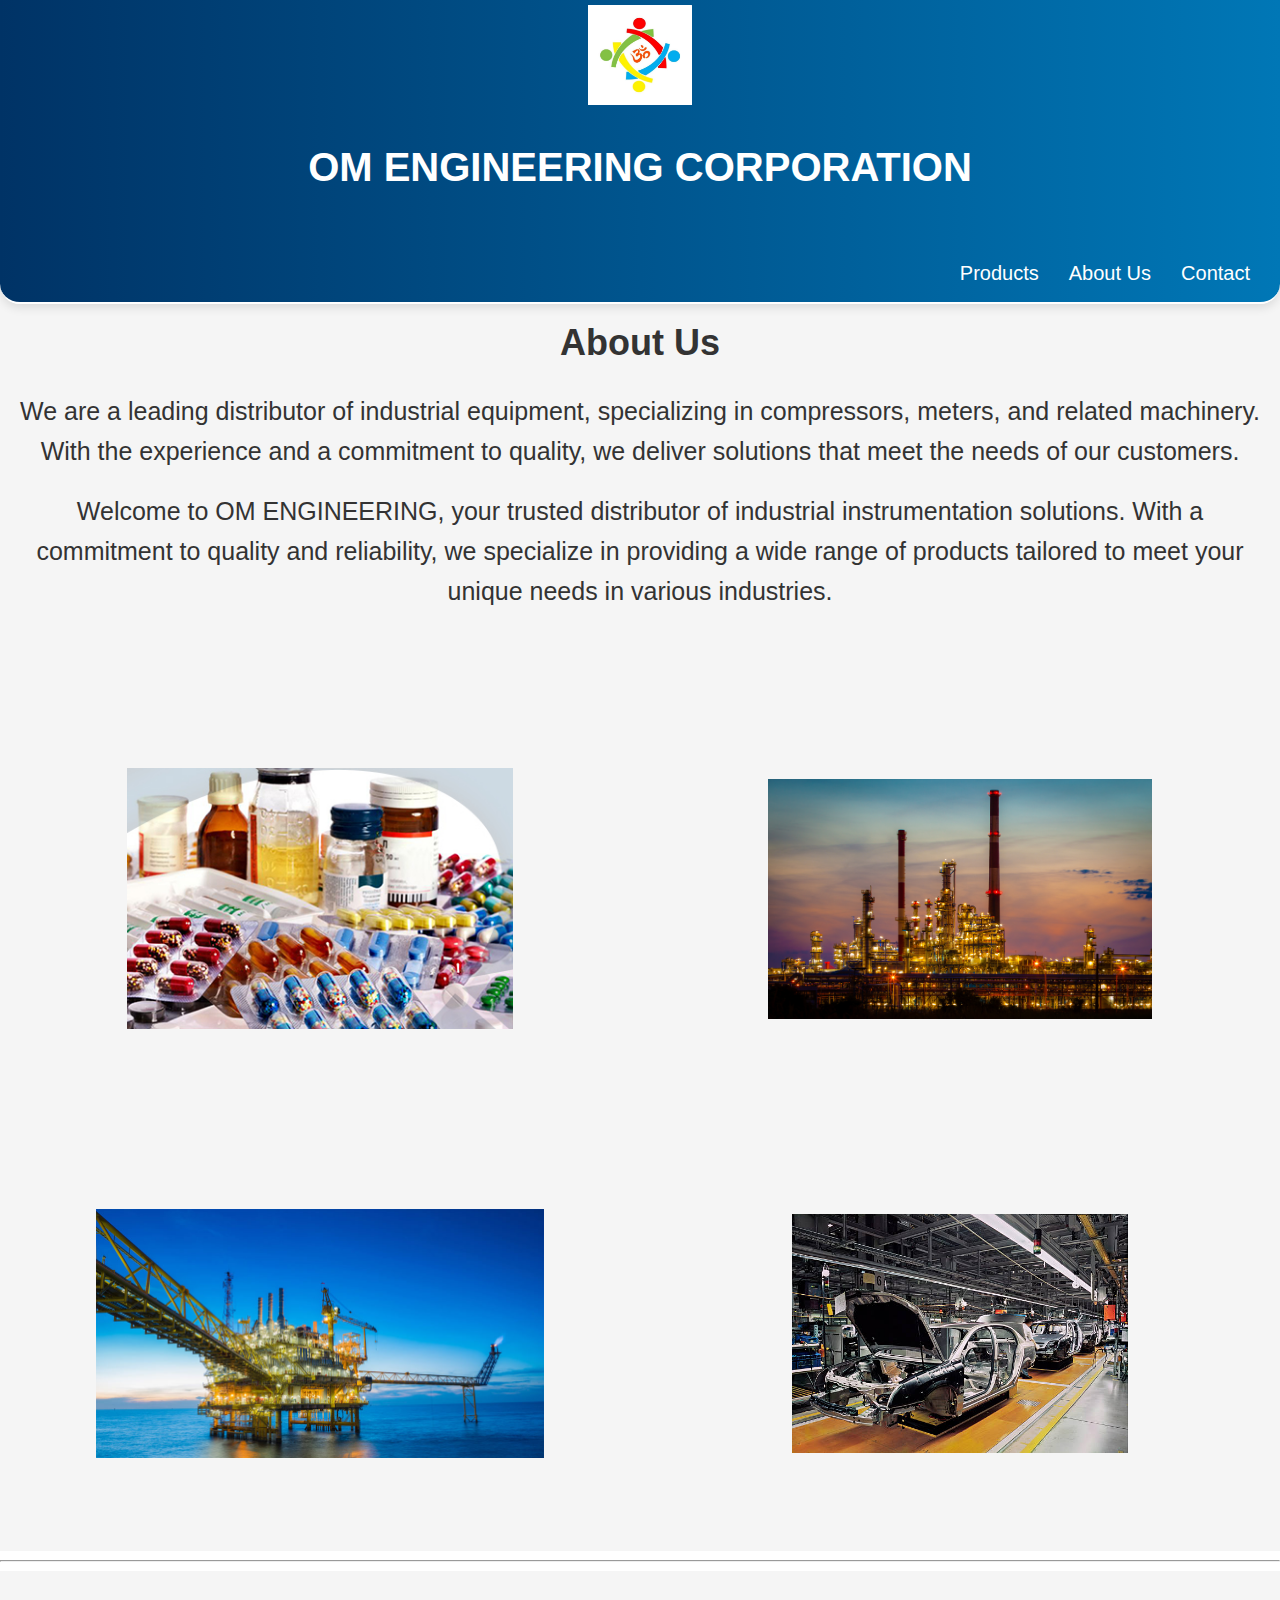
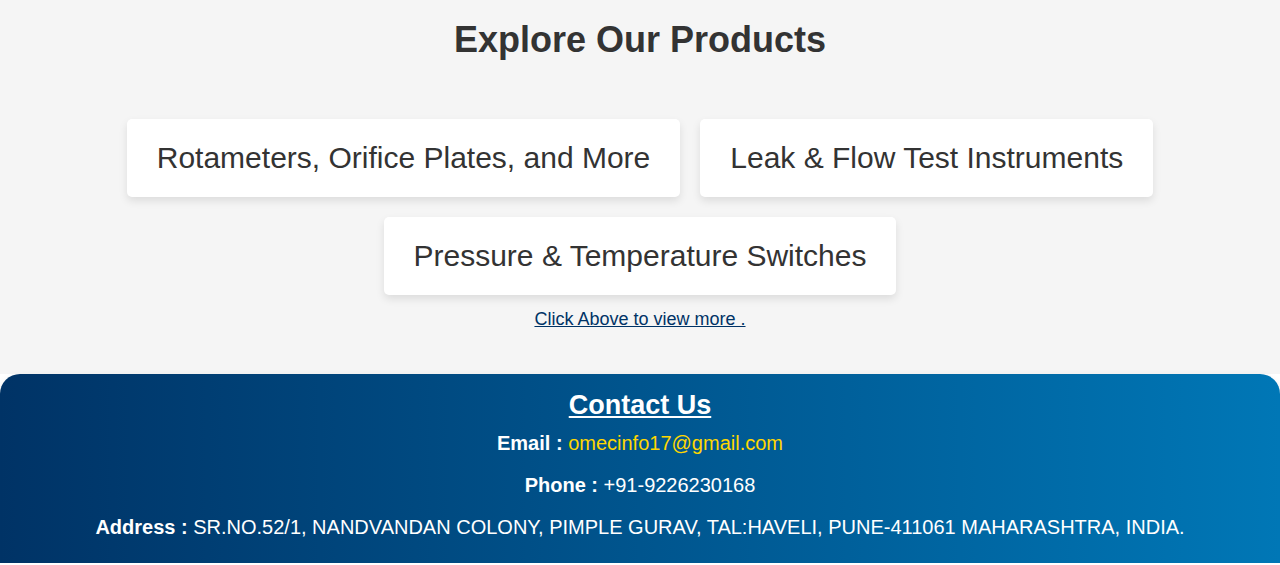
<file: index.html>
<!DOCTYPE html>
<html lang="en">
<head>
    <meta charset="UTF-8">
    <meta name="viewport" content="width=device-width, initial-scale=1.0">
    <title>OM ENGINEERING CORPORATION</title>
    <link rel="stylesheet" href="styles.css">
</head>
<style>

    .scrollable-container {
        width: 300px; /* Set width of the container */
        height: 200px; /* Set height of the container */
        overflow: auto; /* Add scrollbar when content overflows */
        border: 1px solid #ccc; /* Add border for visibility */
        padding: 10px; /* Add padding for spacing */
        margin: 0 auto; /* Center the container horizontally */
    }

    /* Define styles for the content */
    .scrollable-content {
        /* Add your content styles here */
    }
    
</style>

<body>
    <header>
        <div class="logo-container">
            <img id="logo" src="logo.png" alt="Logo" style="height: 100px;">
            <div class="header-content">
                <h1>OM ENGINEERING CORPORATION</h1>
            </div>
        </div>
        <div class="nav-container"> <!-- Separate div for navigation -->
            <nav>
                <ul>
                    <li><a href="#products">Products</a></li>
                    <li><a href="#about">About Us</a></li>
                    <li><a href="#contact">Contact</a></li>
                </ul>
            </nav>
        </div>
    </header>
    <section id="about">
        <h2>About Us</h2>
        <p>We are a leading distributor of industrial equipment, specializing in compressors, meters, and related machinery. With the experience and a commitment to quality, we deliver solutions that meet the needs of our customers.</p>
        <p>Welcome to OM ENGINEERING, your trusted distributor of industrial instrumentation solutions. With a commitment to quality and reliability, we specialize in providing a wide range of products tailored to meet your unique needs in various industries.</p>
    </section>
    <section id="gallery">
        <div class="grid-container">
            <div class="grid-item">
                <img id ="nana1" src="./PHARMA.jpg"></div>
            <div class="grid-item">
                <img id="nana2" src="./OIL AND GA.jpg">
            </div>
            <div class="grid-item">
                <img src="ol.jpg">
            </div>
            <div class="grid-item">
                <img id="nana3" src="AUTOMOBILE.jpg">
            </div>
        </div>
    </section>
    <hr>
    <section id="products">
        <h2>Explore Our Products</h2>
        <div class="product">
            <a href="rotameter.html">Rotameters, Orifice Plates, and More</a>
            <a href="leak.html">Leak & Flow Test Instruments</a>
            <a href="pressure.html">Pressure & Temperature Switches</a>
        </div>
        <p class="blink">Click Above to view more .</p>
    </section>
    <footer id="contact">
       <h2>Contact Us</h2></ul>
        <p><strong>Email :</strong> <a href="mailto:omecinfo17@gmail.com">omecinfo17@gmail.com</a></p>
        <p><strong>Phone :</strong> +91-9226230168</p>
        <p><strong>Address :</strong> SR.NO.52/1, NANDVANDAN COLONY, PIMPLE GURAV, TAL:HAVELI, PUNE-411061 MAHARASHTRA, INDIA.</p>
    </footer>
</body>
</html>
</file>
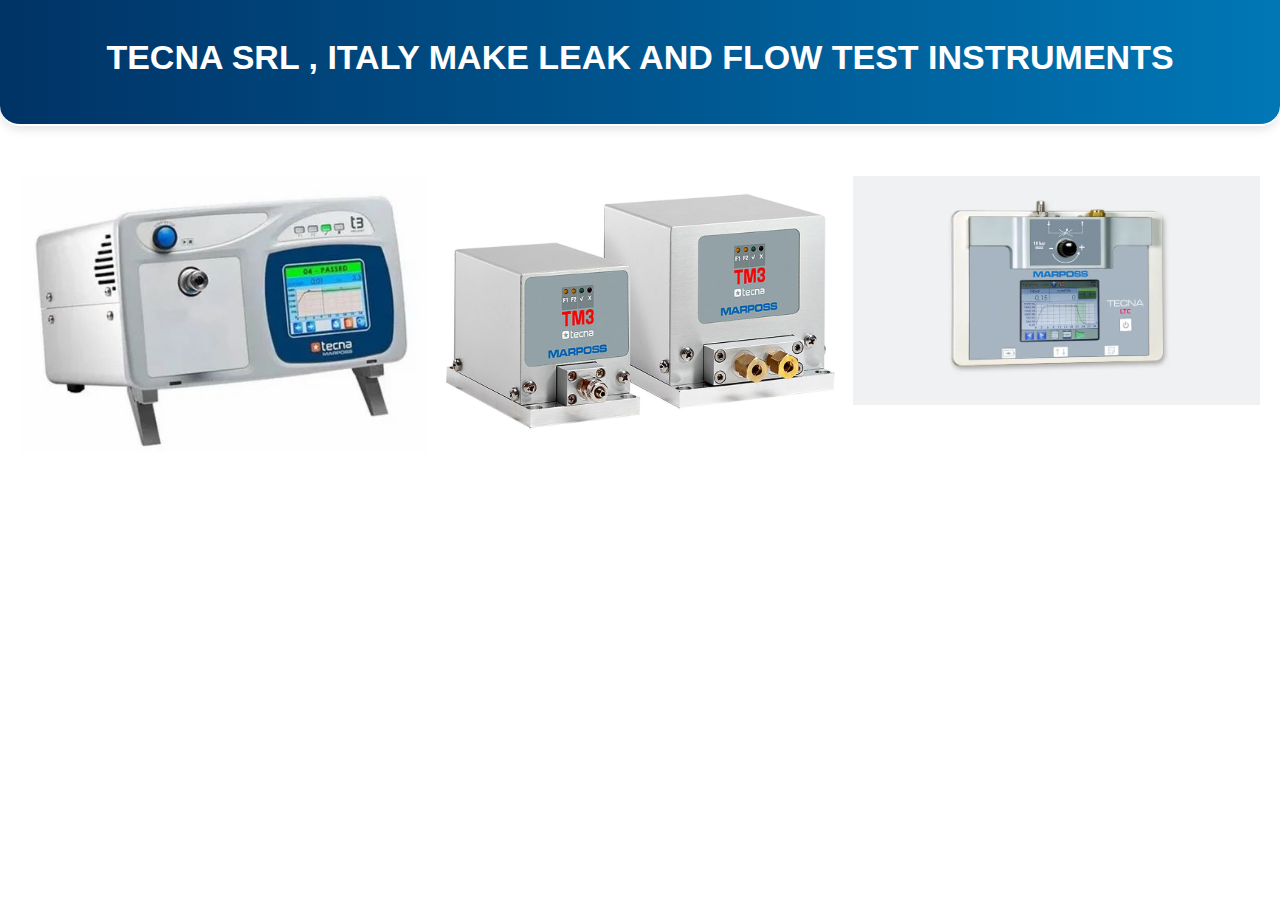
<file: leak.html>
<!DOCTYPE html>
<html lang="en">
<head>
    <meta charset="UTF-8">
    <meta name="viewport" content="width=device-width, initial-scale=1.0">
    <title>OM ENGINEERING CORPORATION</title>
    <style>
        /* Reset default browser styles */
        body, h1, h2, h3, p, ul, li {
            margin: 0;
            padding: 0;
        }

        /* Typography */
        body {
            font-family: 'Open Sans', sans-serif;
            font-size: 18px;
            line-height: 1.6;
            color: #333;
        
        }

        header {
           
    background: linear-gradient(to right, #003366, #0077b6); /* Apply a gradient background */
    color: white; /* Set font color to white for better contrast */
    padding: 0px 0; /* Increase padding for better spacing */
    text-align: center;
    position: relative;
    z-index: 2;
    box-shadow: 0px 4px 10px rgba(0, 0, 0, 0.1); /* Add a subtle box shadow for depth */
    border-bottom: 2px solid #fff; /* Add a bottom border for separation */
    border-radius: 0 0 20px 20px; /* Add border radius to the bottom corners for a softer look */
    font-size: 36px; /* Increase font size for the text */
}



        .logo-container {
            display: flex;
            flex-direction: column;
            justify-content: center;
            align-items: center;
            margin-bottom: 20px;
            flex-wrap: wrap;
        }

        .logo {
            font-size: 24px;
            font-weight: bold;
            text-transform: uppercase;
            margin-bottom: 10px; /* Added margin bottom to separate logo and heading */
        }

        h1 {
            font-size: 34px; /* Adjust font size of the heading */
            text-transform: uppercase;
            margin-top: 30px;
            margin-bottom: 20px; /* Added margin bottom to separate heading and navigation */
        }

        .container {
            display: grid;
            grid-template-columns: repeat(3, 1fr); /* 3 columns with equal width */
            grid-gap: 10px; /* Gap between grid items */
            padding: 20px; /* Padding for the container */
        }

        .item {
            text-align: center; /* Center align text within items */
        }

        .item img {
            margin-top: 30px;
            padding:0px;
            max-width: 100%; /* Make sure images don't exceed their container */
            height: auto; /* Maintain aspect ratio of images */
            display: block; /* Ensure images don't have any extra spacing */
            margin-bottom: 5px; /* Add some space between image and name */
        }

        /* Footer */
        footer {
            background-color: #003366;
            color: #fff;
            padding: 20px;
            text-align: center;
            font-family: 'Roboto', sans-serif; /* Change font family */
        }

        footer p {
            font-size: 16px; /* Adjust font size */
            margin-bottom: 10px; /* Add margin bottom for separation */
        }

        footer a {
            color: #ffd700; /* Change link color */
            text-decoration: none;
            transition: color 0.3s ease;
        }

        footer a:hover {
            color: #10fadb; /* Change link color on hover */
        }
    </style>
</head>
<body>
    <header>
        <div class="logo-container">
            <div class="header-content">
                <h1>TECNA SRL , ITALY MAKE LEAK AND FLOW TEST INSTRUMENTS</h1>
            </div>
        </div>
    </header>

    <div class="container">
        <div class="item">
            <img src="12.jpg" alt="Image 1">
        </div>
        <div class="item">
            <img src="13.jpg" alt="Image 2">
        </div>
        <div class="item">
            <img src="14.webp" alt="Image 3">
        </div>
    </div>

   
</body>
</html>
</file>
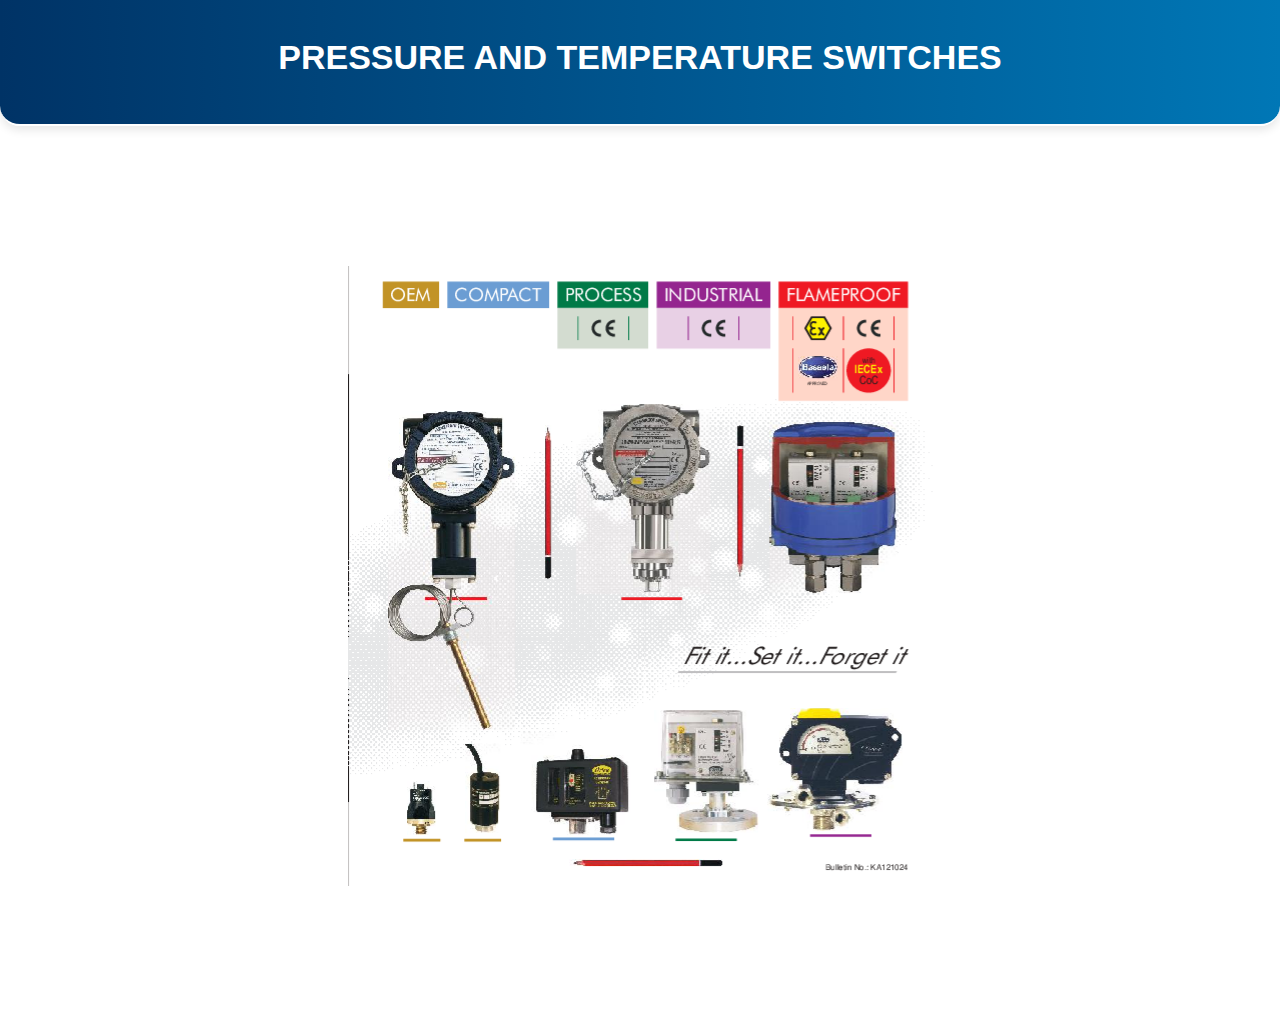
<file: pressure.html>
<!DOCTYPE html>
<html lang="en">
<head>
    <meta charset="UTF-8">
    <meta name="viewport" content="width=device-width, initial-scale=1.0">
    <title>OM ENGINEERING CORPORATION</title>
    <style>
        /* Reset default browser styles */
        body, h1, h2, h3, p, ul, li {
            margin: 0;
            padding: 0;
        }
        .container {
    display: flex;
    justify-content: center;
    align-items: center;
    height: 100vh; /* Make the container full height of the viewport */
}

.item {
    text-align: center; /* Center align text within items */
    max-width: 80%; /* Limit the maximum width of the item */
}

.item img {
    max-width: 100%; /* Make sure images don't exceed their container */
    height: auto; /* Maintain aspect ratio of images */
    display: block; /* Ensure images don't have any extra spacing */
    margin: 0 auto; /* Center align the image horizontally */
}


        /* Typography */
        body {
            font-family: 'Open Sans', sans-serif;
            font-size: 18px;
            line-height: 1.6;
            color: #333;
        width:100%;        }

        header {
    background: linear-gradient(to right, #003366, #0077b6); /* Apply a gradient background */
    color: white; /* Set font color to white for better contrast */
    padding: 0px 0; /* Increase padding for better spacing */
    text-align: center;
    position: relative;
    z-index: 2;
    box-shadow: 0px 4px 10px rgba(0, 0, 0, 0.1); /* Add a subtle box shadow for depth */
    border-bottom: 2px solid #fff; /* Add a bottom border for separation */
    border-radius: 0 0 20px 20px; /* Add border radius to the bottom corners for a softer look */
    font-size: 36px; /* Increase font size for the text */
}


        .logo-container {
            display: flex;
            flex-direction: column;
            justify-content: center;
            align-items: center;
            margin-bottom: 20px;
            flex-wrap: wrap;
        }

        .logo {
            font-size: 24px;
            font-weight: bold;
            text-transform: uppercase;
            margin-bottom: 10px; /* Added margin bottom to separate logo and heading */
        }

        h1 {
            font-size: 34px; /* Adjust font size of the heading */
            text-transform: uppercase;
            margin-top: 30px;
            margin-bottom: 20px; /* Added margin bottom to separate heading and navigation */
        }

        /* Navigation Bar */
        .nav-container {
            text-align: right; /* Align the navigation bar to the right */
            margin-top: 20px;
            margin-right: 30px; /* Adjust margin as needed */
        }

        nav ul {
            list-style: none;
        }

        nav ul li {
            display: inline-block;
            margin-left: 20px; /* Add margin on the left side of each navigation item */
        }

        nav ul li:first-child {
            margin-left: 0; /* Remove margin from the first navigation item */
        }

        nav ul li a {
            text-decoration: none;
            color:white; /* Adjust font color as needed */
            font-size: 20px; /* Adjust font size as needed */
            transition: color 0.3s ease;
        }

        nav ul li a:hover {
            color:yellow; /* Change color on hover */
        }

        /* Products Section */
        #products {
            padding: 40px 20px;
            background-color: #f5f5f5;
            text-align: center;
        }

        #products h2 {
            font-size: 36px; /* Increase font size for emphasis */
            margin-bottom: 40px;
            color: #333; /* Match text color with anchor tags */
        }

        .product {
            display: flex;
            justify-content: center;
            align-items: center;
            flex-wrap: wrap;
        }

        .product a {
            display: inline-block;
            text-decoration: none;
            color: #333;
            font-size: 18px;
            padding: 15px 30px;
            margin: 10px;
            background-color: #fff;
            border-radius: 5px;
            box-shadow: 0px 4px 8px rgba(0, 0, 0, 0.1);
            transition: transform 0.3s ease, box-shadow 0.3s ease;
        }

        .product a:hover {
            transform: translateY(-3px);
            box-shadow: 0px 6px 12px rgba(0, 0, 0, 0.1);
        }

        /* Blinking animation */
        @keyframes blink {
            0% {
                opacity: 2;
            }
            50% {
                opacity: 0;
            }
            100% {
                opacity: 1;
            }
        }

        .blink {
            animation: blink 1s infinite;
            color: #003366; /* Change color as needed */
            text-decoration: underline;
        
        }

        /* About Section */
        #about {
            position: relative;
            background-color:#f5f5f5;
            color: #333;
            text-align: center;
            padding: 60px 20px; /* Reduced padding */
            margin-top: -50px;
            z-index: 1;
        }

        #about h2 {
            font-size: 36px; /* Reduced font size */
            margin-bottom: 20px;
            animation: fadeInDown 2s ease;
        }

        #about p {
            font-size: 20px; /* Reduced font size */
            margin-bottom: 20px;
            animation: fadeInUp 2s ease;
        }

        /* Keyframe animations */
        @keyframes fadeInDown {
            from {
                opacity: 0;
                transform: translateY(-50px);
            }
            to {
                opacity: 1;
                transform: translateY(0);
            }
        }

        @keyframes fadeInUp {
            from {
                opacity: 0;
                transform: translateY(50px);
            }
            to {
                opacity: 1;
                transform: translateY(0);
            }
        }

        /* Footer */
        footer {
            background-color: #003366;
            color: #fff;
            padding: 20px;
            text-align: center;
            font-family: 'Roboto', sans-serif; /* Change font family */
        }

        footer p {
            font-size: 16px; /* Adjust font size */
            margin-bottom: 10px;
             /* Add margin bottom for separation */
        }

        footer a {
            color: #ffd700; /* Change link color */
            text-decoration: none;
            transition: color 0.3s ease;
        }

        footer a:hover {
            color: #10fadb; /* Change link color on hover */
        }
    </style>
</head>
<body>
    <header>
        <div class="logo-container">
            <div class="header-content">
                <h1>PRESSURE AND TEMPERATURE SWITCHES</h1>
            </div>
        </div>
        <div class="nav-container"> <!-- Separate div for navigation -->
        </div>
    </header>

    <div class="container">
        <div class="item">
            <img src="21.png" alt="Image 1">
        </div>
    </div>

    
</body>
</html>
</file>
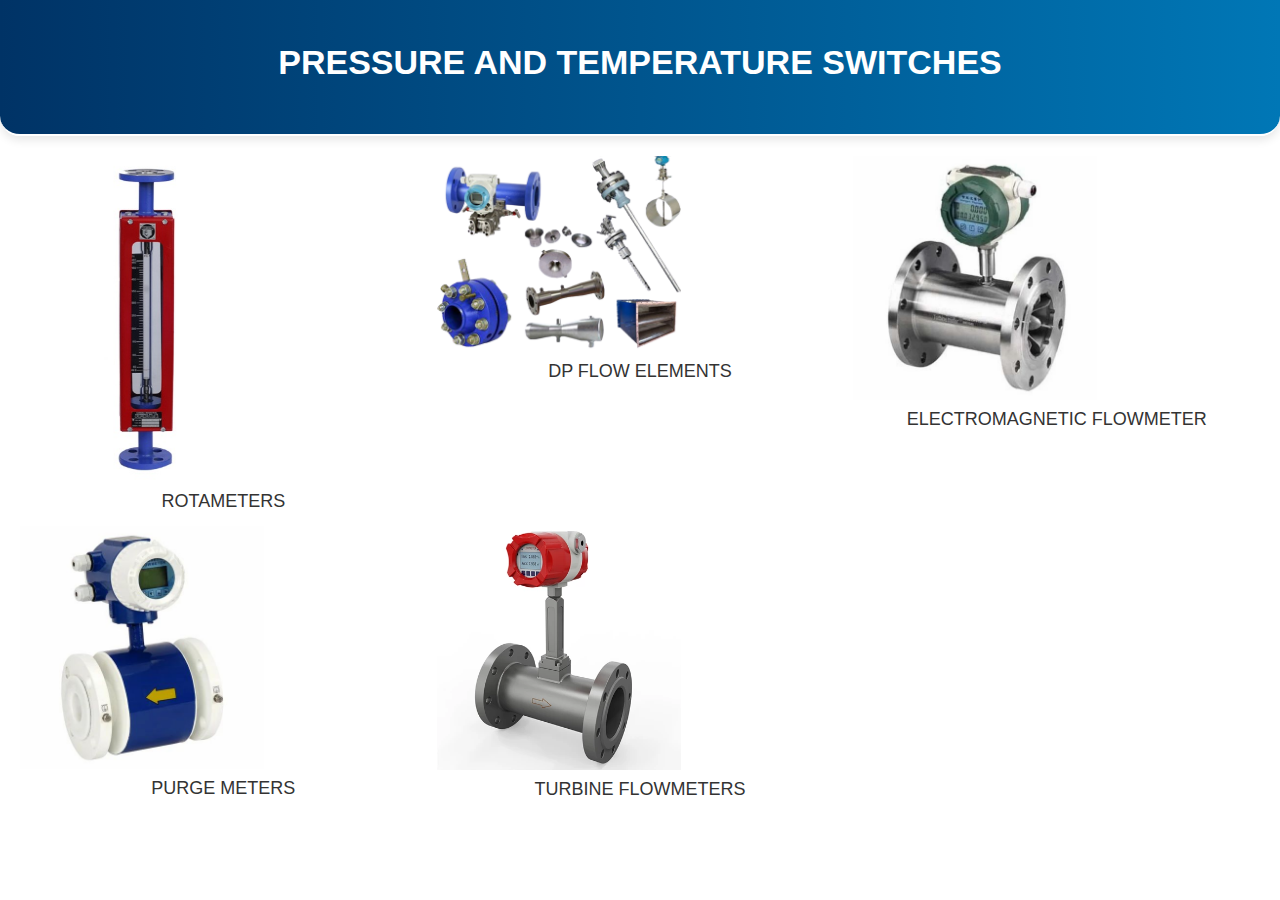
<file: rotameter.html>
<!DOCTYPE html>
<html lang="en">
<head>
    <meta charset="UTF-8">
    <meta name="viewport" content="width=device-width, initial-scale=1.0">
    <title>OM ENGINEERING CORPORATION</title>
    <style>
        .container {
            display: grid;
            grid-template-columns: repeat(3, 1fr); /* 3 columns with equal width */
            grid-gap: 10px; /* Gap between grid items */
            padding: 20px; /* Padding for the container */
        }

        .item {
            text-align: center; /* Center align text within items */
        }

        .item img {
            max-width: 60%; /* Make sure images don't exceed their container */
            height: auto; /* Maintain aspect ratio of images */
            display: block; /* Ensure images don't have any extra spacing */
            margin-bottom: 5px; /* Add some space between image and name */
        }

        h1 {
            text-align: center; /* Center align the heading */
        }
        img{
            height:300px;
            width:300px;
        }
        #yeda{
            margin-top: 400px;        
        }

        /* Reset default browser styles */
        body, h1, h2, h3, p, ul, li {
            margin: 0;
            padding: 0;
        }

        /* Typography */
        body {
            font-family: 'Open Sans', sans-serif;
            font-size: 18px;
            line-height: 1.6;
            color: #333;
        }

        header {
            background: linear-gradient(to right, #003366, #0077b6); /* Apply a gradient background */
            color: white; /* Set font color to white for better contrast */
            padding: 5px 0; /* Increase padding for better spacing */
            text-align: center;
            position: relative;
            z-index: 2;
            box-shadow: 0px 4px 10px rgba(0, 0, 0, 0.1); /* Add a subtle box shadow for depth */
            border-bottom: 2px solid #fff; /* Add a bottom border for separation */
            border-radius: 0 0 20px 20px; /* Add border radius to the bottom corners for a softer look */
            font-size: 36px; /* Increase font size for the text */
        }

        .logo-container {
            display: flex;
            flex-direction: column;
            justify-content: center;
            align-items: center;
            margin-bottom: 20px;
            flex-wrap: wrap;
        }

        .logo {
            font-size: 24px;
            font-weight: bold;
            text-transform: uppercase;
            margin-bottom: 10px; /* Added margin bottom to separate logo and heading */
        }

        h1 {
            font-size: 34px; /* Adjust font size of the heading */
            text-transform: uppercase;
            margin-top: 30px;
            margin-bottom: 20px; /* Added margin bottom to separate heading and navigation */
        }

        /* Navigation Bar */
        .nav-container {
            text-align: right; /* Align the navigation bar to the right */
            margin-top: 20px;
            margin-right: 30px; /* Adjust margin as needed */
        }

        nav ul {
            list-style: none;
        }

        nav ul li {
            display: inline-block;
            margin-left: 20px; /* Add margin on the left side of each navigation item */
        }

        nav ul li:first-child {
            margin-left: 0; /* Remove margin from the first navigation item */
        }

        nav ul li a {
            text-decoration: none;
            color:white; /* Adjust font color as needed */
            font-size: 20px; /* Adjust font size as needed */
            transition: color 0.3s ease;
        }

        nav ul li a:hover {
            color:yellow; /* Change color on hover */
        }

        /* Products Section */
        #products {
            padding: 40px 20px;
            background-color: #f5f5f5;
            text-align: center;
        }

        #products h2 {
            font-size: 36px; /* Increase font size for emphasis */
            margin-bottom: 40px;
            color: #333; /* Match text color with anchor tags */
        }

        .product {
            display: flex;
            justify-content: center;
            align-items: center;
            flex-wrap: wrap;
        }

        .product a {
            display: inline-block;
            text-decoration: none;
            color: #333;
            font-size: 18px;
            padding: 15px 30px;
            margin: 10px;
            background-color: #fff;
            border-radius: 5px;
            box-shadow: 0px 4px 8px rgba(0, 0, 0, 0.1);
            transition: transform 0.3s ease, box-shadow 0.3s ease;
        }

        .product a:hover {
            transform: translateY(-3px);
            box-shadow: 0px 6px 12px rgba(0, 0, 0, 0.1);
        }

        /* Blinking animation */
        @keyframes blink {
            0% {
                opacity: 2;
            }
            50% {
                opacity: 0;
            }
            100% {
                opacity: 1;
            }
        }

        .blink {
            animation: blink 1s infinite;
            color: #003366; /* Change color as needed */
            text-decoration: underline;
        }

        /* About Section */
        #about {
            position: relative;
            background-color:#f5f5f5;
            color: #333;
            text-align: center;
            padding: 60px 20px; /* Reduced padding */
            margin-top: -50px;
            z-index: 1;
        }

        #about h2 {
            font-size: 36px; /* Reduced font size */
            margin-bottom: 20px;
            animation: fadeInDown 2s ease;
        }

        #about p {
            font-size: 20px; /* Reduced font size */
            margin-bottom: 20px;
            animation: fadeInUp 2s ease;
        }

        /* Keyframe animations */
        @keyframes fadeInDown {
            from {
                opacity: 0;
                transform: translateY(-50px);
            }
            to {
                opacity: 1;
                transform: translateY(0);
            }
        }

        @keyframes fadeInUp {
            from {
                opacity: 0;
                transform: translateY(50px);
            }
            to {
                opacity: 1;
                transform: translateY(0);
            }
        }

        /* Footer */
        footer {
            background-color: #003366;
            color: #fff;
            padding: 20px;
            text-align: center;
            font-family: 'Roboto', sans-serif; /* Change font family */
        }

        footer p {
            font-size: 16px; /* Adjust font size */
            margin-bottom: 10px;
             /* Add margin bottom for separation */
        }

        footer a {
            color: #ffd700; /* Change link color */
            text-decoration: none;
            transition: color 0.3s ease;
        }

        footer a:hover {
            color: #10fadb; /* Change link color on hover */
        }
    </style>
</head>
<body>
    <header>
        <div class="logo-container">
            <div class="header-content">
                <h1>PRESSURE AND TEMPERATURE SWITCHES</h1>
            </div>
        </div>
        <div class="nav-container"> <!-- Separate div for navigation -->
        </div>
    </header>

    <div class="container">
        <div class="item">
            <img src="1.jpg" height="10px" alt="Image 1">
            <p>ROTAMETERS </p>
        </div>
        <div class="item">
            <img src="2.png" alt="Image 2">
            <p>DP FLOW ELEMENTS</p>
        </div>
        <div class="item">
            <img src="6.jpg" alt="Image 3">
            <p>ELECTROMAGNETIC FLOWMETER</p>
        </div>
        <div class="item">
            <img src="3.jpg" alt="Image 4">
            <p>PURGE METERS</p>
        </div>
        <div class="item">
            <img src="5.webp" alt="Image 5">
            <p>TURBINE FLOWMETERS</p>
        </div>
    </div>

</body>
</html>
</file>
<file: styles.css>
/* Reset default browser styles */
body, h1, h2, h3, p, ul, li {
    margin: 0;
    padding: 0;
}

/* Typography */
body {
    font-family: 'Open Sans', sans-serif;
    font-size: 18px;
    line-height: 1.6;
    color: #333;
}

header {
    background: linear-gradient(to right, #003366, #0077b6); /* Apply a gradient background */
    color: white; /* Set font color to white for better contrast */
    padding: 5px 0; /* Increase padding for better spacing */
    text-align: center;
    position: relative;
    z-index: 2;
    box-shadow: 0px 4px 10px rgba(0, 0, 0, 0.1); /* Add a subtle box shadow for depth */
    border-bottom: 2px solid #fff; /* Add a bottom border for separation */
    border-radius: 0 0 20px 20px; /* Add border radius to the bottom corners for a softer look */
    font-size: 36px; /* Increase font size for the text */
}


.logo-container {
    display: flex;
    flex-direction: column;
    justify-content: center;
    align-items: center;
    margin-bottom: 20px;
    flex-wrap: wrap;
}

.logo {
    font-size: 24px;
    font-weight: bold;
    text-transform: uppercase;
    margin-bottom: 10px; /* Added margin bottom to separate logo and heading */
}

h1 {
    font-size: 40px; /* Adjust font size of the heading */
    text-transform: uppercase;
    margin-top: 30px;
    margin-bottom: 20px; /* Added margin bottom to separate heading and navigation */
}

/* Navigation Bar */
.nav-container {
    text-align: right; /* Align the navigation bar to the right */
    margin-top: 20px;
    margin-right: 30px; /* Adjust margin as needed */
}

nav ul {
    list-style: none;
}

nav ul li {
    display: inline-block;
    margin-left: 20px; /* Add margin on the left side of each navigation item */
}

nav ul li:first-child {
    margin-left: 0; /* Remove margin from the first navigation item */
}

nav ul li a {
    text-decoration: none;
    color:white; /* Adjust font color as needed */
    font-size: 20px; /* Adjust font size as needed */
    transition: color 0.3s ease;
}

nav ul li a:hover {
    color:yellow; /* Change color on hover */
}

/* Products Section */
#products {
    padding: 40px 20px;
    background-color: #f5f5f5;
    text-align: center;
}

#products h2 {
    font-size: 36px; /* Increase font size for emphasis */
    margin-bottom: 40px;
    color: #333; /* Match text color with anchor tags */
}

.product {
    display: flex;
    justify-content: center;
    align-items: center;
    flex-wrap: wrap;
}

.product a {
    display: inline-block;
    text-decoration: none;
    color: #333;
    font-size: 30px;
    padding: 15px 30px;
    margin: 10px;
    background-color: #fff;
    border-radius: 5px;
    box-shadow: 0px 4px 8px rgba(0, 0, 0, 0.1);
    transition: transform 0.3s ease, box-shadow 0.3s ease;
}

.product a:hover {
    transform: translateY(-3px);
    box-shadow: 0px 6px 12px rgba(0, 0, 0, 0.1);
}
/* Blinking animation */
@keyframes blink {
    0% {
        opacity: 2;
    }
    50% {
        opacity: 0;
    }
    100% {
        opacity: 1;
    }
}

.blink {
    animation: blink 1s infinite;
    color: #003366; /* Change color as needed */
    text-decoration: underline;
    
}


/* About Section */
#about {
    margin-top:-1000px;
    position: relative;
    background-color:#f5f5f5;
    color: #333;
    text-align: center;
    padding: 60px 20px; /* Reduced padding */
    margin-top: -50px;
    z-index: 1;
}

#about h2 {
    font-size: 36px; /* Reduced font size */
    margin-bottom: 20px;
    animation: fadeInDown 2s ease;
}

#about p {
    font-size: 25px; /* Reduced font size */
    margin-bottom: 20px;
    animation: fadeInUp 2s ease;
}

/* Keyframe animations */
@keyframes fadeInDown {
    from {
        opacity: 0;
        transform: translateY(-50px);
    }
    to {
        opacity: 1;
        transform: translateY(0);
    }
}

@keyframes fadeInUp {
    from {
        opacity: 0;
        transform: translateY(50px);
    }
    to {
        opacity: 1;
        transform: translateY(0);
    }
}
.grid-container {
    margin-top: -10px;;
    background-color:  #f5f5f5;
    display: grid;
    grid-template-columns: repeat(2, 1fr); /* 2 columns with equal width */
    grid-template-rows: repeat(2, 1fr); /* 2 rows with equal height */
    gap:0px; /* Gap between grid items */
    padding:0px; /* Padding for the container */
}

.grid-item {
    background-color: #f5f5f5; /* Background color for grid items */
    text-align: center; /* Center align content */
    display: flex;
    justify-content: center;
    align-items: center;
}

.grid-item img {
    max-width: 70%; /* Maximum width for images */
    max-height: 70%; /* Maximum height for images */
    height: auto; /* Maintain aspect ratio of images */
}
#nana1{
     
        max-width: 70%; /* Maximum width for images */
        max-height: 60%; /* Maximum height for images */
        height: auto; /* Maintain aspect ratio of images */
    
}
#nana2{
    
        max-width: 60%; /* Maximum width for images */
        max-height: 100%; /* Maximum height for images */
        height: auto; /* Maintain aspect ratio of images */

}
#nana3{
    max-width: 100%; /* Maximum width for images */
    max-height: 55%; /* Maximum height for images */
    height: auto; /* Maintain aspect ratio of images */

}



/* Footer */
footer {
        background: linear-gradient(to right, #003366, #0077b6); /* Apply a gradient background */
        color: white; /* Set font color to white for better contrast */
        padding: 10px 0; /* Increase padding for better spacing */
        text-align: center;
        position: relative;
        z-index: 2;
        box-shadow: 0px 4px 10px rgba(0, 0, 0, 0.1); /* Add a subtle box shadow for depth */
        border-bottom: 2px solid #fff; /* Add a bottom border for separation */
        border-radius: 20px 20px 0 0; /* Add border radius to the bottom corners for a softer look */
     /* Increase font size for the text */
    
    
}
footer h2{
    text-decoration: underline;
}
footer p {
    font-size: 20px; /* Adjust font size */
    margin-bottom: 10px;
     /* Add margin bottom for separation */
}

footer a {
    font-size:20px;
    color: #ffd700; /* Change link color */
    text-decoration: none;
    transition: color 0.3s ease;
}

footer a:hover {
    color: #10fadb; /* Change link color on hover */
}
</file>
